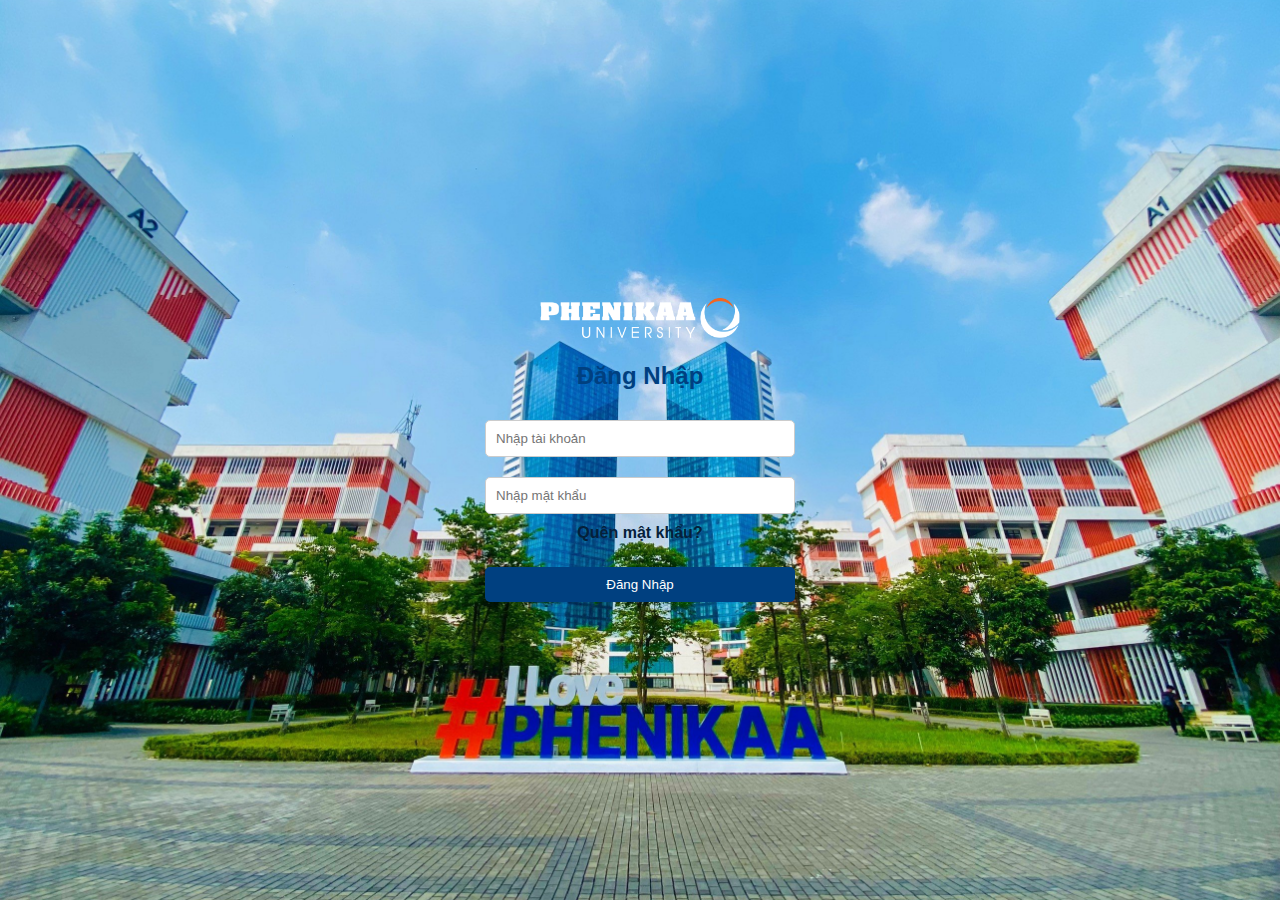
<file: html/index.html>
<!DOCTYPE html>
<html lang="vi">
<head>
    <meta charset="UTF-8">
    <meta name="viewport" content="width=device-width, initial-scale=1.0">
    <title>Đăng Nhập - Phenikaa University</title>
    <link rel="stylesheet" href="main.css">  
    
</head>
<body>
    <div class="login-container">
        <div class="login-box">
            <div class="logo">
                <img src="img/logo-Phenikaa-w.png" alt="Phenikaa University Logo" class="phenikaa-logo">
            </div>
            <h2>Đăng Nhập</h2>
                <input type="text" name="username" placeholder="Nhập tài khoản" required>
                <input type="password" name="password" placeholder="Nhập mật khẩu" required>
                <a href="#" class="forgot-password">Quên mật khẩu?</a>
                <a href="http://127.0.0.1:5500/index2.html">
                    <button type="submit">Đăng Nhập</button>
                </a>
            
        </div>
    </div>
</body>
</html>
</file>
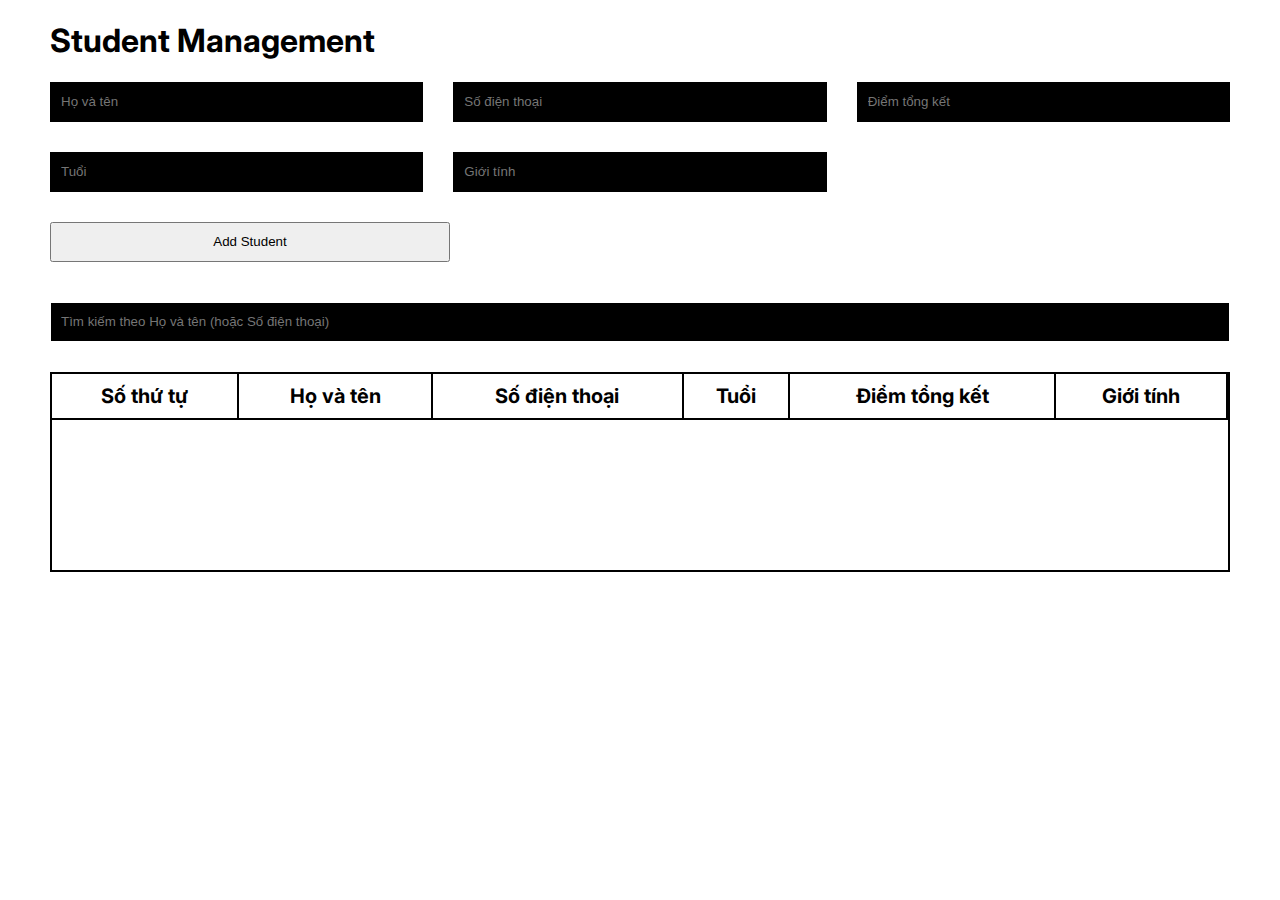
<file: html/index2.html>
<!DOCTYPE html>
<html lang="en">
<head>
    <meta charset="UTF-8">
    <meta http-equiv="X-UA-Compatible" content="IE=edge">
    <meta name="viewport" content="width=device-width, initial-scale=1.0">
    <title>Final module test</title>
    <link rel="stylesheet" href="./style.css">
    <link rel="stylesheet" href="https://cdnjs.cloudflare.com/ajax/libs/font-awesome/4.7.0/css/font-awesome.min.css">
    <link rel="preconnect" href="https://fonts.googleapis.com">
    <link rel="preconnect" href="https://fonts.gstatic.com" crossorigin>
    <link href="https://fonts.googleapis.com/css2?family=Inter&display=swap" rel="stylesheet">
</head>
<body>


    <div class="container">
        <h1>Student Management</h1>
        <div class="input-container">
            <input type="text" placeholder="Họ và tên" id="name">
            <input type="email" placeholder="Số điện thoại" id="email">
            <input type="text" placeholder="Điểm tổng kết" id="grade">
            <input type="number" placeholder="Tuổi" id="age">
            <input type="text" placeholder="Giới tính" id="degree">
        </div>

        <button class="button" type="submit" id="submit" onclick="addStudent()">Add Student</button>
    
        <input class="search" type="text" id="search" onkeyup="search()" placeholder="Tìm kiếm theo Họ và tên (hoặc Số điện thoại)">

        <table class="table" id="table">
            <thead>
                <tr>
                    <th>Số thứ tự</th>
                    <th>Họ và tên</th>
                    <th>Số điện thoại</th>
                    <th>Tuổi</th>
                    <th>Điểm tổng kết</th>
                    <th>Giới tính</th>
                </tr>
            </thead>
    
            <tbody id="tbody">
            </tbody>
        </table>
    </div>

    <script src="./script.js"></script>
</body>
</html>
</file>
<file: html/main.css>
* {
    margin: 0;
    padding: 0;
    box-sizing: border-box;
    font-family: Arial, sans-serif;
}

body {
    background-image: url('img/111.jpg');
    background-size: cover;
    background-position: center;
    display: flex;
    justify-content: center;
    align-items: center;
    height: 100vh;
}

.phenikaa-logo {
    width: 200px;
    margin-bottom: 20px;
}


.login-container {
    display: flex;
    justify-content: center;
    align-items: center;
}

.login-box {
    background-color: rgba(175, 170, 170, 0.0);
    padding: 20px;
    border-radius: 10px;
    width: 350px;
    text-align: center;
}

.logo h1 {
    color: #004080;
}

h2 {
    color: #004080;
    margin-bottom: 20px;
}

input {
    width: 100%;
    padding: 10px;
    margin: 10px 0;
    border: 1px solid #ccc;
    border-radius: 5px;
}

button {
    width: 100%;
    padding: 10px;
    background-color: #004080;
    color: white;
    border: none;
    border-radius: 5px;
    cursor: pointer;
    margin-top: 10px;
}

button:hover {
    background-color: #003366;
}

.forgot-password {
    display: block;
    margin-bottom: 15px;
    color: #05203a;
    font-weight: bold;
    text-decoration: none;
}

.microsoft-login {
    display: flex;
    align-items: center;
    justify-content: center;
    background-color: #f3f3f3;
    color: #333;
    border: 1px solid #ccc;
}

.microsoft-login img {
    width: 20px;
    margin-right: 10px;
}

.microsoft-login:hover {
    background-color: #e0e0e0;
}
</file>
<file: html/style.css>
body{
    background-color: white;
    color: black;
    margin: 0;
    font-family: 'Inter', sans-serif;
}
*{
    box-sizing: border-box;
}
a:hover{
    cursor: pointer;
}

.container{
    margin: 20px 50px;
}

.input-container{
   
    display: grid;
    grid-template-columns: repeat(3,auto);
    gap:30px;
    padding: 0;

}

.degree{
    display: flex;
    justify-content: space-around;
    align-items: center;
    gap: 10px;
}

.input-container input{
    background-color: black;
    border: 1px solid black;
    height: 40px;
    padding-left: 10px;
    width: auto;
    color: white;
}

.icons{
    margin-top: 10px;
    display: flex;
    justify-content: center;
    gap:10px
}
.table{
    border: 2px solid black;
    width:100%;
    border-spacing: 0;
    min-height: 200px;
    overflow-x: auto;
    color: black;
}

th,td{
    text-align: center;
}
th{
    border-bottom: 2px solid black;
    border-right: 2px solid black;
    padding: 10px;
    font-size: 20px;
    font-weight: bold;
}
td{
    padding: 10px;
    border-right: 2px solid black;
}
tbody{
    height: auto;
    font-size: 25px;
}

.search{
    width:100%;
    background-color: black;
    border: 1px solid white;
    height: 40px;
    padding: 0;
    margin-bottom: 30px;
    margin-top: 20px;
    width:100%;
    padding-left: 10px;
    color: white;
}


.button {
    height: 40px;
    width: 400px;
    margin: 20px;
    margin-left: 0;
    margin-top: 30px;
}
</file>
